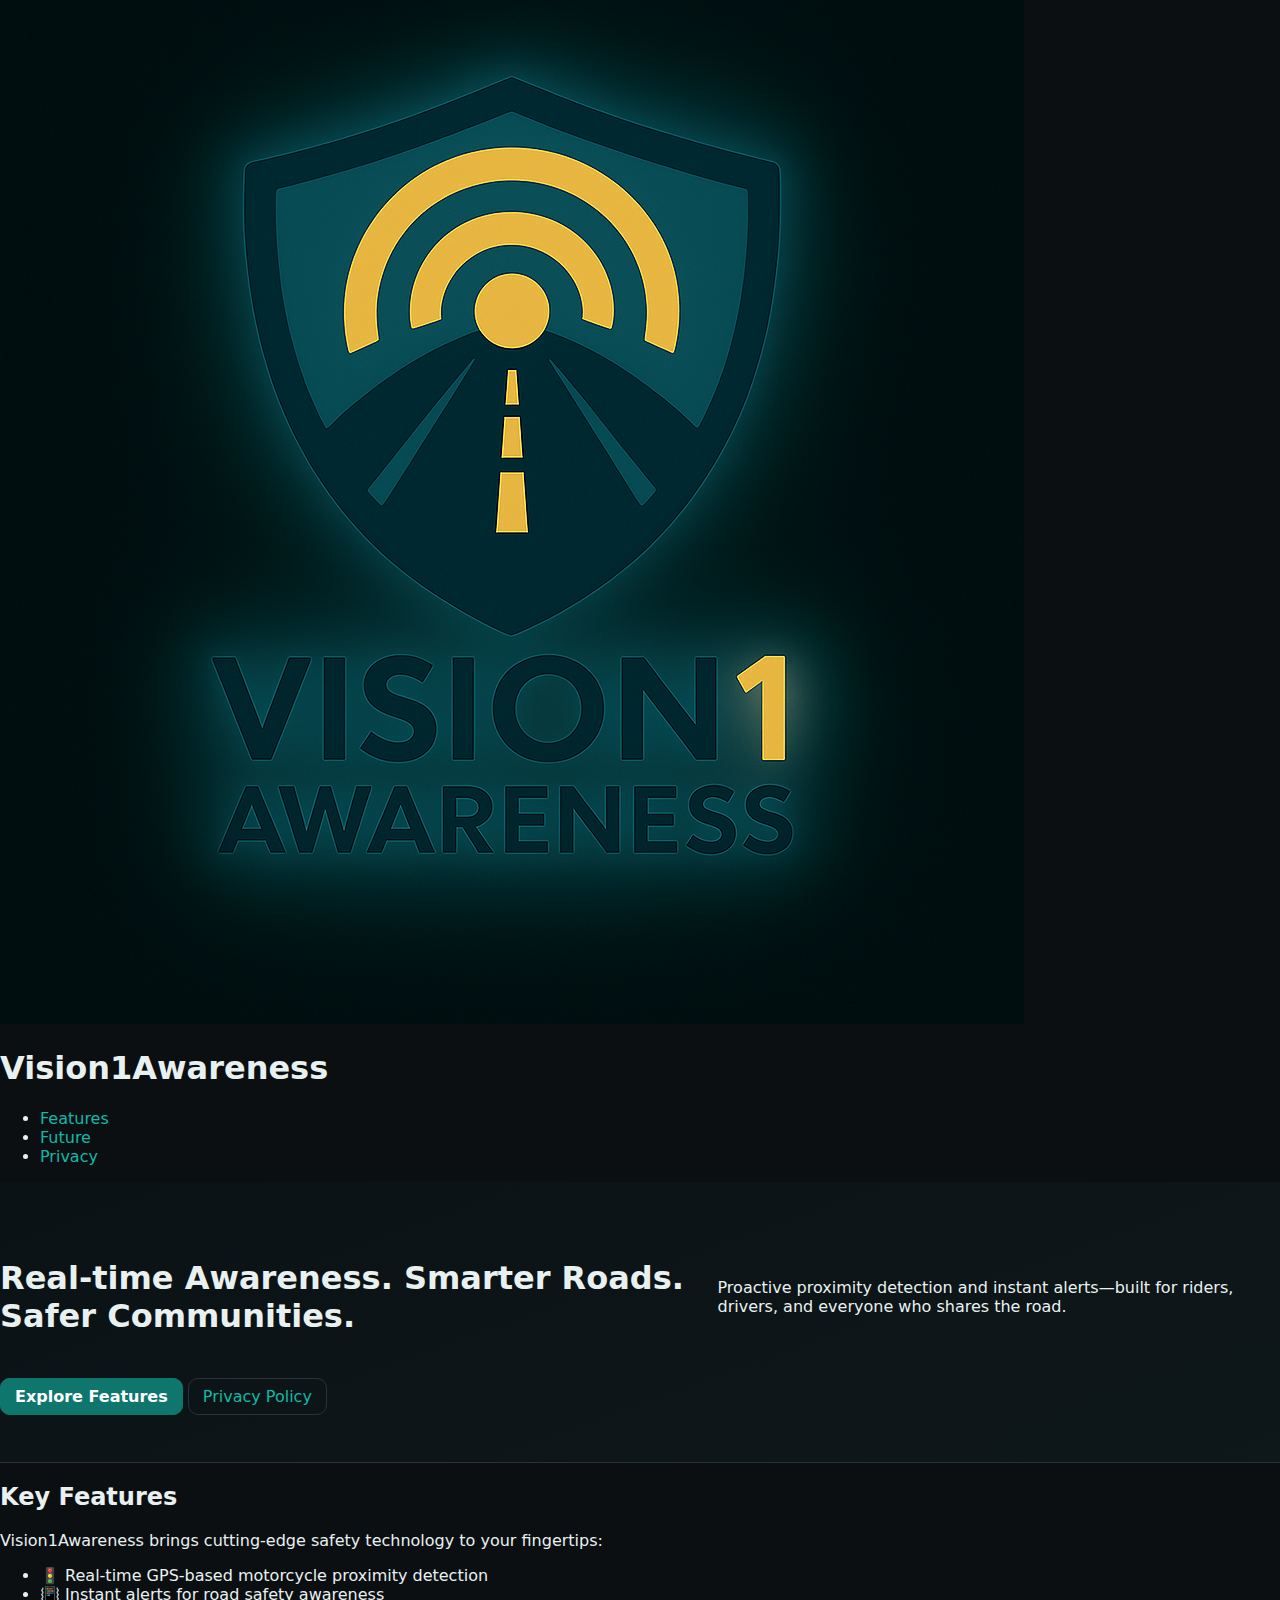
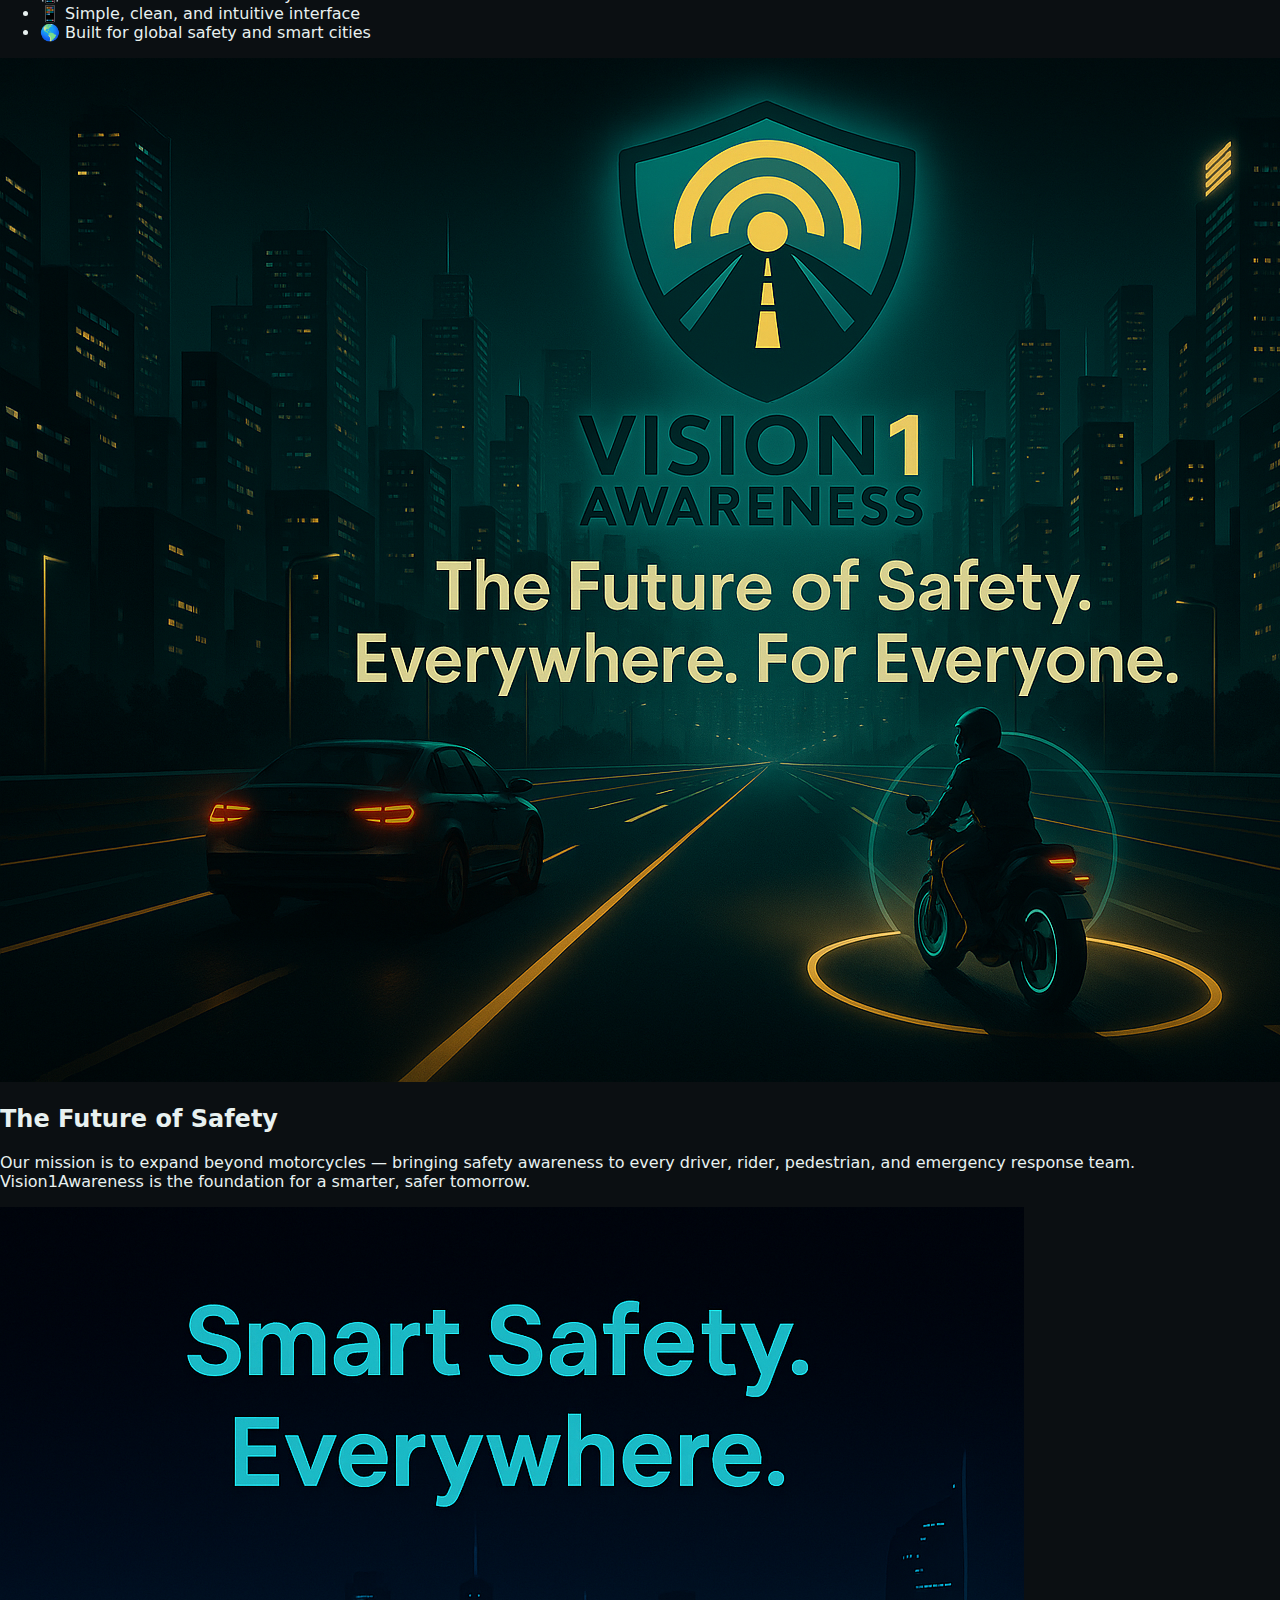
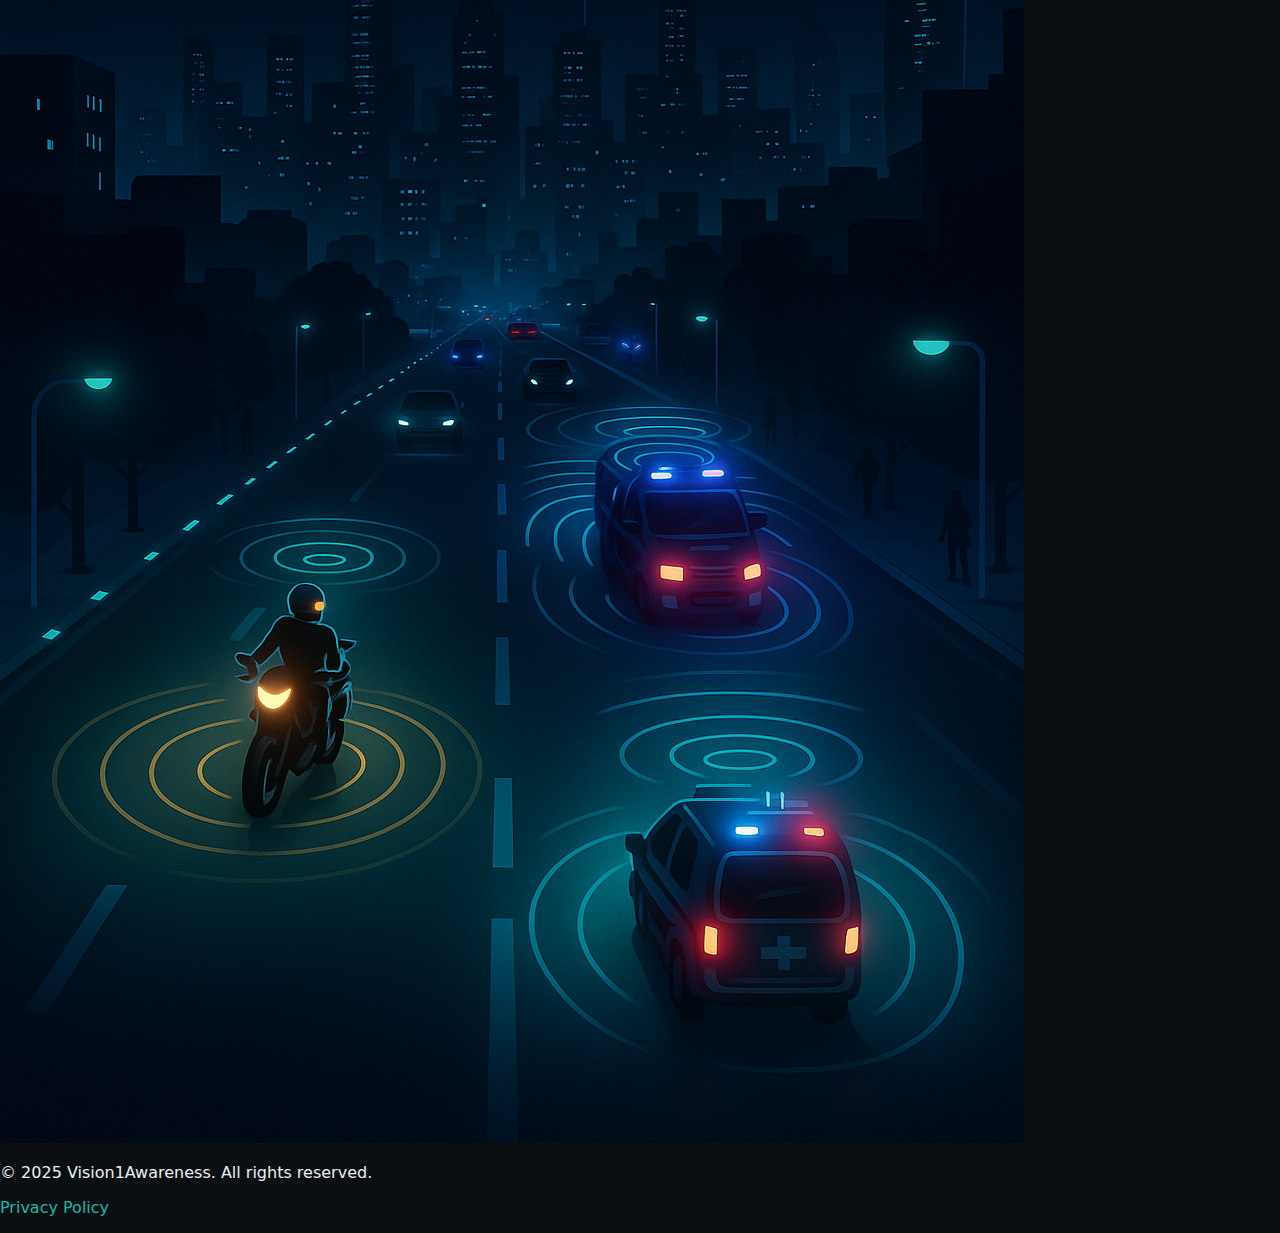
<file: index.html>
<!DOCTYPE html>
<html lang="en">
<head>
  <meta charset="UTF-8">
  <meta name="viewport" content="width=device-width, initial-scale=1.0">
  <title>Vision1Awareness – The Future of Safety</title>
  <link rel="stylesheet" href="./css/styles.css">
</head>
<body>

  <!-- NAVBAR -->
  <nav class="navbar">
    <div class="nav-container">
      <img src="./assets/logo-glow.png" alt="Vision1Awareness Logo" class="nav-logo">
      <h1 class="brand">Vision1Awareness</h1>
      <ul class="nav-links">
        <li><a href="#features">Features</a></li>
        <li><a href="#future">Future</a></li>
        <li><a href="./privacy-policy.html">Privacy</a></li>
      </ul>
    </div>
  </nav>

  <!-- HERO -->
  <section class="hero" id="home" aria-label="Vision1Awareness hero">
    <div class="hero-inner">
      <h1>Real-time Awareness. Smarter Roads. Safer Communities.</h1>
      <p class="sub">
        Proactive proximity detection and instant alerts—built for riders, drivers, and everyone who shares the road.
      </p>

      <div class="actions">
        <a class="btn primary" href="#features">Explore Features</a>
        <a class="btn" href="./privacy-policy.html">Privacy Policy</a>
      </div>
    </div>
  </section>

  <!-- FEATURES -->
  <section id="features">
    <h2>Key Features</h2>
    <p>Vision1Awareness brings cutting-edge safety technology to your fingertips:</p>
    <ul class="features-list">
      <li>🚦 Real-time GPS-based motorcycle proximity detection</li>
      <li>📳 Instant alerts for road safety awareness</li>
      <li>📱 Simple, clean, and intuitive interface</li>
      <li>🌎 Built for global safety and smart cities</li>
    </ul>
    <img src="./assets/feature.png" alt="Vision1Awareness Features">
  </section>

  <!-- FUTURE -->
  <section id="future">
    <h2>The Future of Safety</h2>
    <p>
      Our mission is to expand beyond motorcycles — bringing safety awareness to every driver, rider, pedestrian, and
      emergency response team. Vision1Awareness is the foundation for a smarter, safer tomorrow.
    </p>
    <img src="./assets/future.png" alt="The Future of Vision1Awareness">
  </section>

  <!-- FOOTER -->
  <footer>
    <p>© 2025 Vision1Awareness. All rights reserved.</p>
    <p><a href="./privacy-policy.html">Privacy Policy</a></p>
  </footer>

</body>
</html>
</file>
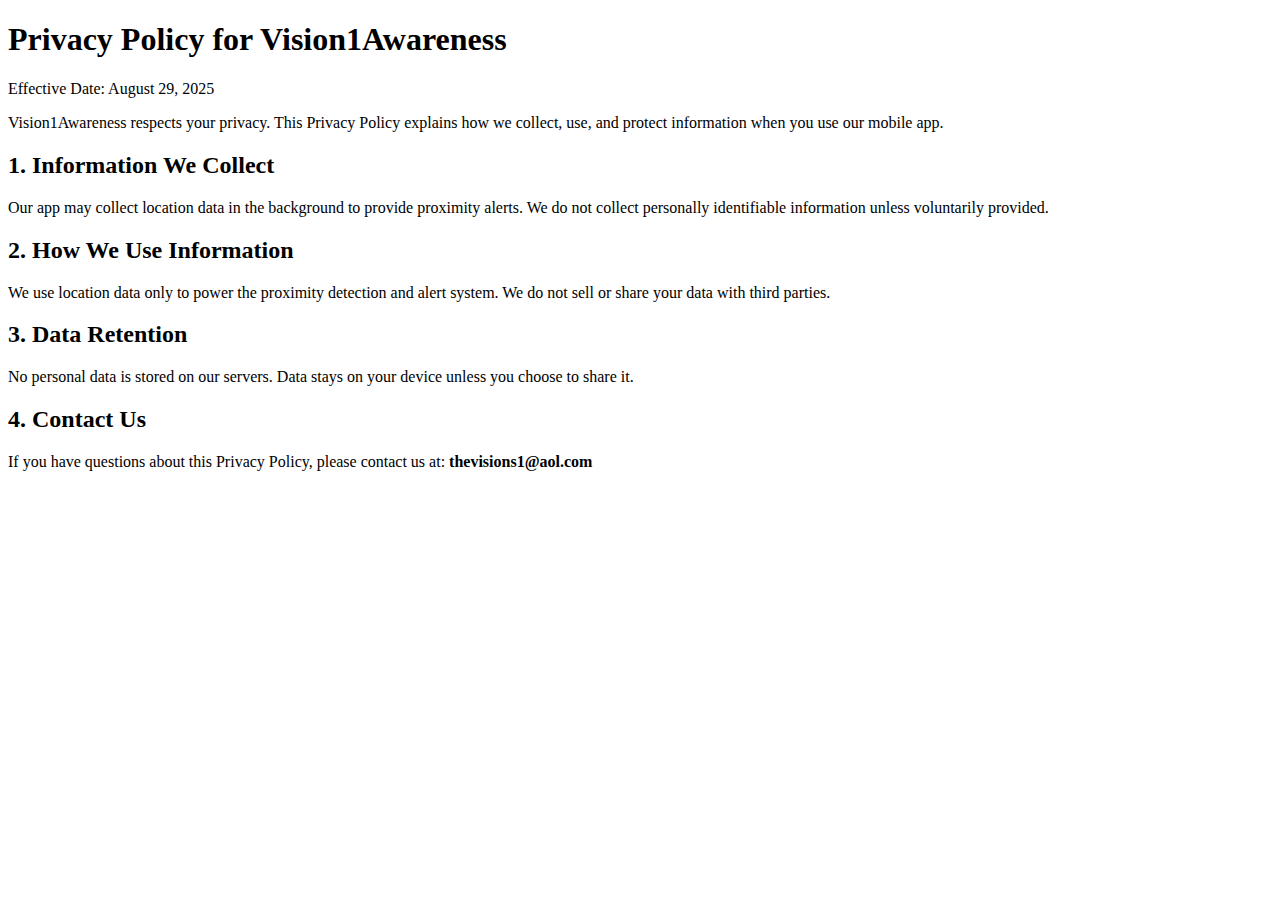
<file: privacy-policy.html>
<!DOCTYPE html>
<html lang="en">
<head>
  <meta charset="UTF-8">
  <title>Privacy Policy - Vision1Awareness</title>
</head>
<body>
  <h1>Privacy Policy for Vision1Awareness</h1>
  <p>Effective Date: August 29, 2025</p>
  <p>Vision1Awareness respects your privacy. This Privacy Policy explains how we collect, use, and protect information when you use our mobile app.</p>

  <h2>1. Information We Collect</h2>
  <p>Our app may collect location data in the background to provide proximity alerts. We do not collect personally identifiable information unless voluntarily provided.</p>

  <h2>2. How We Use Information</h2>
  <p>We use location data only to power the proximity detection and alert system. We do not sell or share your data with third parties.</p>

  <h2>3. Data Retention</h2>
  <p>No personal data is stored on our servers. Data stays on your device unless you choose to share it.</p>

  <h2>4. Contact Us</h2>
  <p>If you have questions about this Privacy Policy, please contact us at: <strong>thevisions1@aol.com</strong></p>
</body>
</html>
</file>
<file: css/styles.css>
:root{
  --bg:#0b0f12; --panel:#12171b; --ink:#e8f1f0; --muted:#9fb3b0;
  --teal:#0f766e; --teal-2:#14b8a6; --charcoal:#1f2937; --line:#2a3239;
}
*{box-sizing:border-box}
html,body{margin:0;padding:0;background:var(--bg);color:var(--ink);font-family:Inter,system-ui,-apple-system,Segoe UI,Roboto,Arial,sans-serif}
a{color:var(--teal-2);text-decoration:none}
a:hover{opacity:.9}
.container{width:min(1120px,92%);margin:0 auto}

.site-header{position:sticky;top:0;background:rgba(11,15,18,.8);backdrop-filter:saturate(160%) blur(8px);border-bottom:1px solid var(--line);z-index:10}
.header-inner{display:flex;align-items:center;justify-content:space-between;padding:14px 0}
.brand{display:flex;align-items:center;gap:10px;font-weight:800;color:var(--ink)}
.nav{display:flex;gap:18px;align-items:center}
.nav a{color:var(--ink)}
.btn{border:1px solid var(--line);padding:8px 14px;border-radius:10px}
.btn.primary{background:var(--teal);border-color:var(--teal);color:white;font-weight:600}
.btn.ghost{background:transparent}
.tiny{font-size:.85rem;color:var(--muted);margin-top:8px}

.hero{border-bottom:1px solid var(--line);background:linear-gradient(160deg,#0b1215 0%,#0e1719 100%)}
.hero-inner{display:grid;grid-template-columns:1.1fr .9fr;gap:30px;align-items:center;padding:56px 0}
.hero-copy h1{font-size:clamp(28px,4vw,44px);line-height:1.12;margin:0 0 12px}
.hero-copy .accent{color:var(--teal-2)}
.lead{color:var(--muted);font-size:1.1rem;max-width:58ch}
.cta-row{display:flex;gap:12px;margin:16px 0 0}
.hero-art img{width:100%;max-width:520px;border-radius:16px;border:1px solid var(--line);box-shadow:0 10px 40px rgba(0,0,0,.35);}

.section{padding:56px 0;border-bottom:1px solid var(--line)}
.section.alt{background:var(--panel)}
.section h2{margin:0 0 18px;font-size:1.8rem}
.grid{display:grid;gap:16px}
.features,.future{grid-template-columns:repeat(auto-fit,minmax(240px,1fr))}
.card{background:var(--charcoal);border:1px solid var(--line);border-radius:14px;padding:18px}
.card h3{margin:0 0 6px}
.card p{margin:0;color:var(--muted)}

.steps{display:grid;gap:10px;margin:0;padding-left:18px;color:var(--muted)}
details{background:var(--charcoal);border:1px solid var(--line);border-radius:12px;padding:12px;margin:10px 0}
details summary{cursor:pointer;font-weight:600;color:var(--ink)}

.site-footer{background:#0b1013}
.footer-inner{display:flex;align-items:center;justify-content:space-between;padding:18px 0;color:var(--muted)}
.footer-right{display:flex;gap:16px}
.footer-left{display:flex;gap:10px;align-items:center}
@media (max-width:900px){.hero-inner{grid-template-columns:1fr}.nav{display:none}}
</file>
